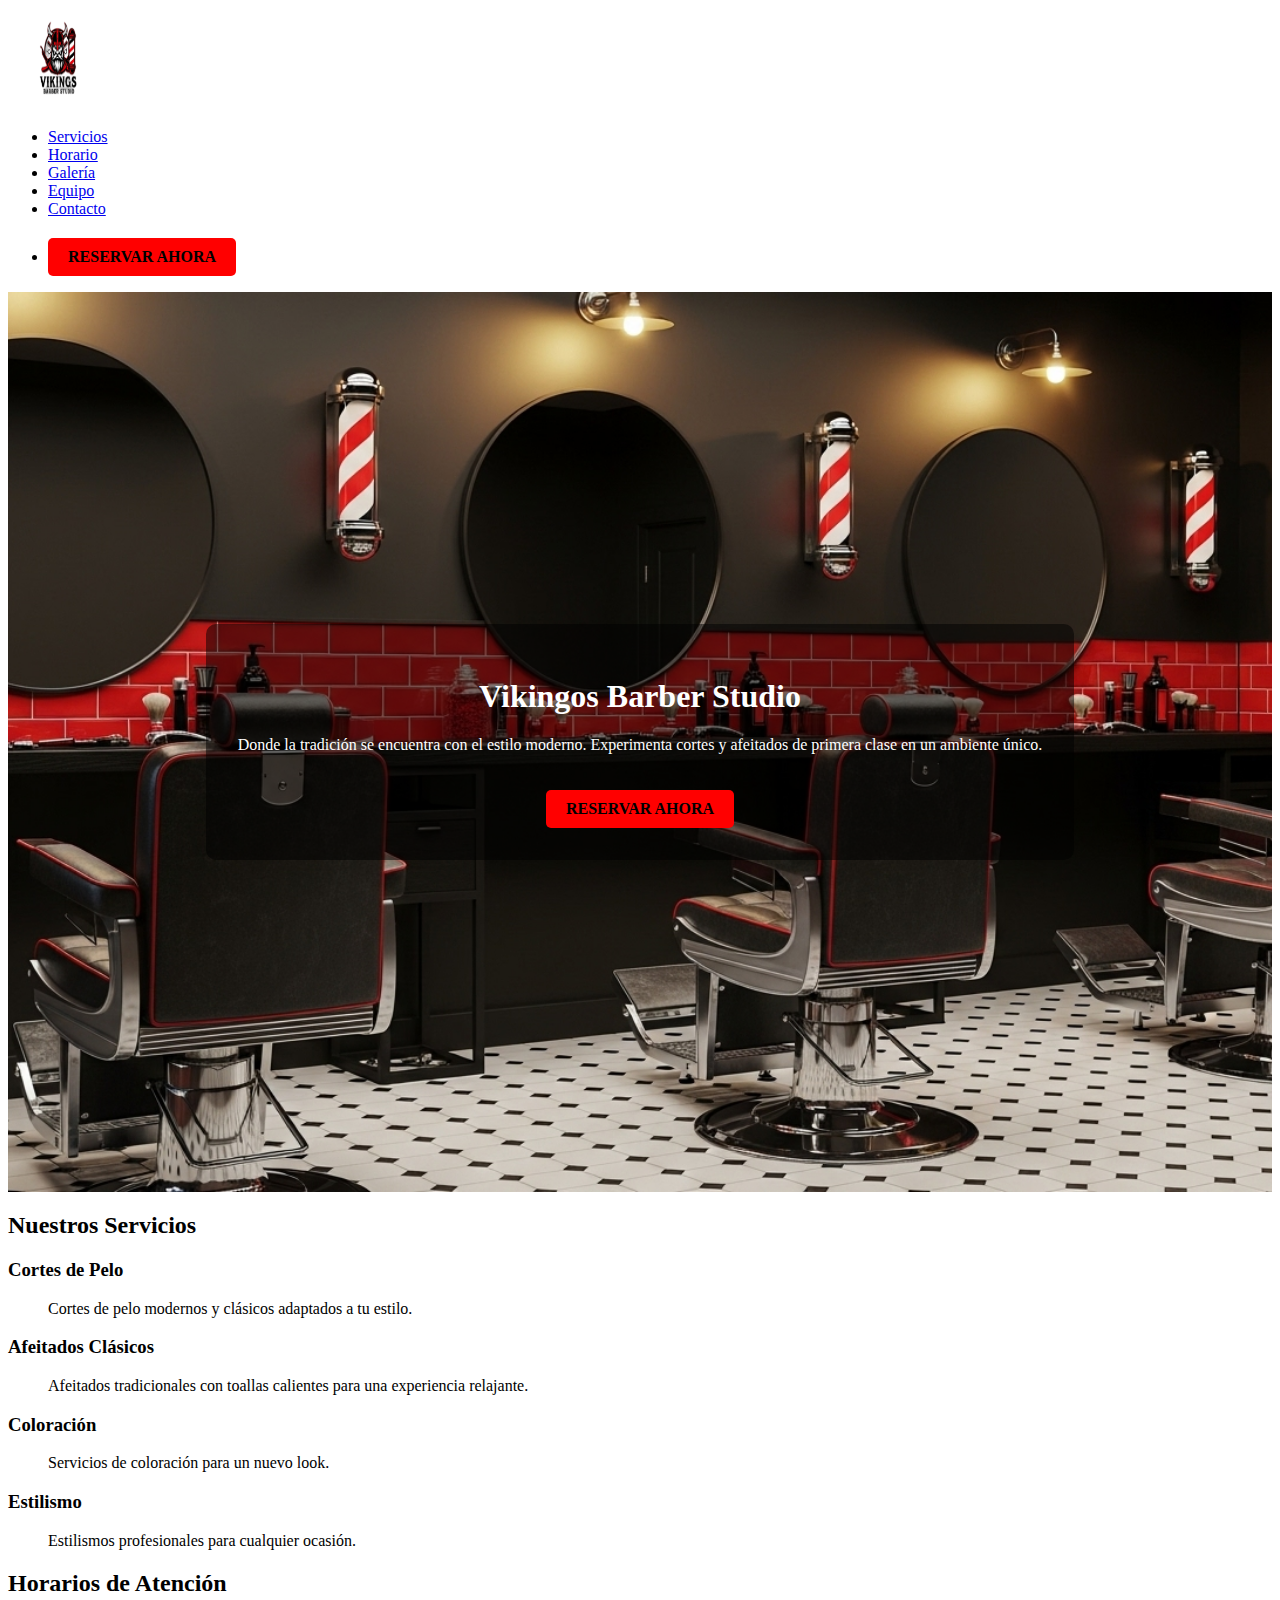
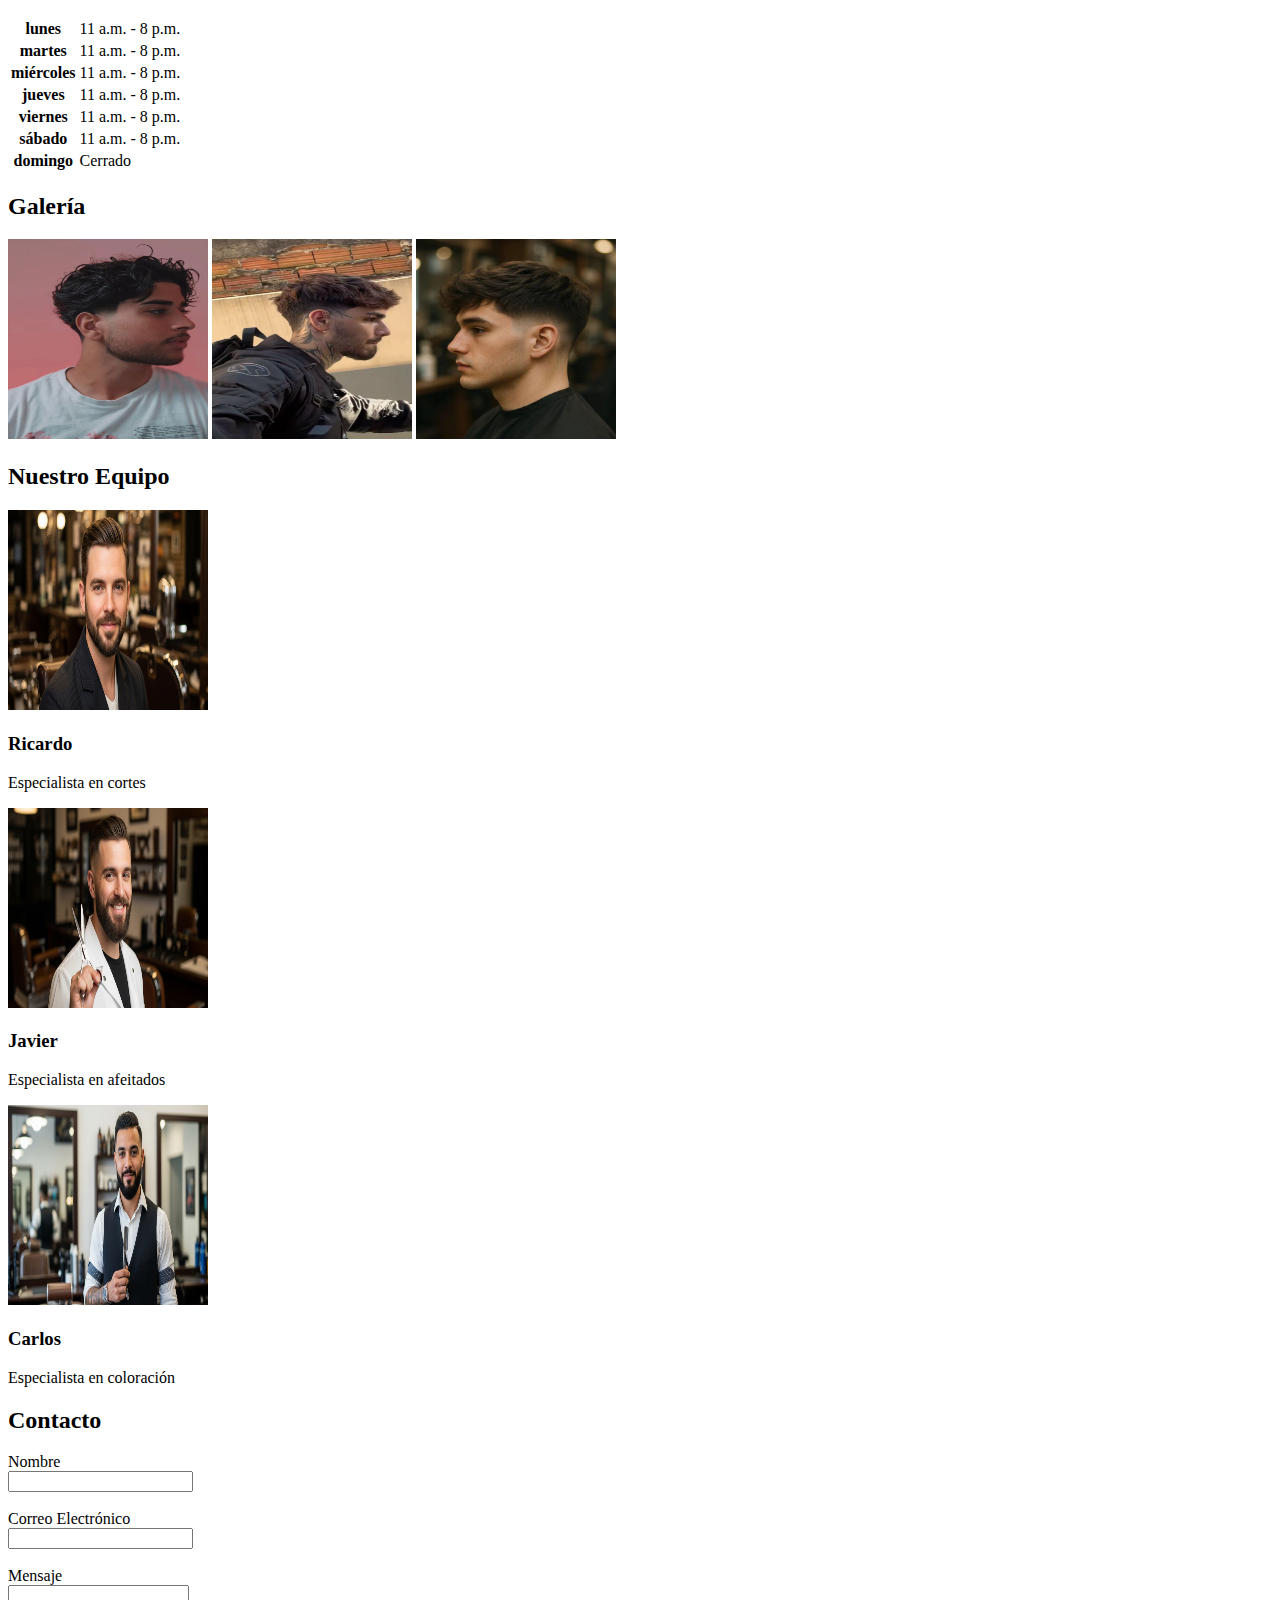
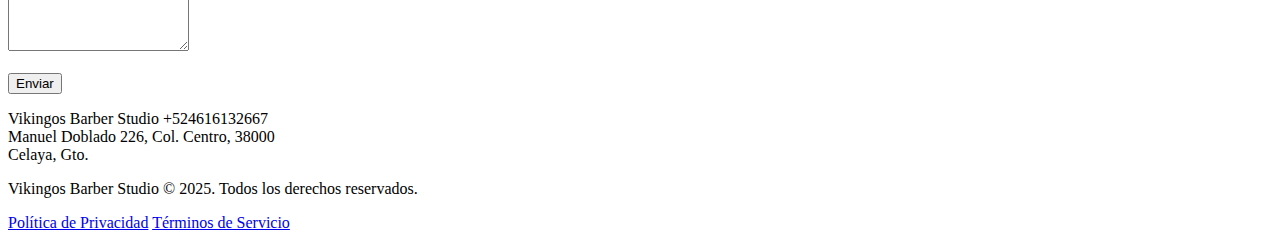
<file: index.html>
<!DOCTYPE html>
<html lang="es">
<head>
    <meta charset="UTF-8">
    <meta name="viewport" content="width=device-width, initial-scale=1.0">
    <title>Vikingos Barber Studio</title>
    <link rel="stylesheet" href="css/style.css"> <!--Enlace con la hoja de estilos-->
</head>
<body>
    <header>
        <!--Elementos que construiran la barra de navegacion de la pagina web-->
        <nav>
            <a href="index.html"><img src="img/vikingoslogo.png" alt="Logo de Vikingos Barber Studio" width="100" height="100"></a><!--Logotipo del negocio-->
            <ul> <!--Listado para la navegacion de la pagina-->
                <li><a href="#servicios">Servicios</a></li>
                <li><a href="#horario">Horario</a></li>
                <li><a href="#galeria">Galería</a></li>
                <li><a href="#equipo">Equipo</a></li>
                <li><a href="#contacto">Contacto</a></li>
                <li><a class = 'btn-reservar' href="#">Reservar ahora</a></li>
            </ul>
        </nav>
    </header>

    <main>
        <!--Banner principal y bienvenida de la pagina en base al diseño propuesto implementando CSS-->
        <div class="hero-section">
            <div class="hero-content">
                <h1>Vikingos Barber Studio</h1>
                <p>Donde la tradición se encuentra con el estilo moderno. Experimenta cortes y afeitados de primera clase en un ambiente único.</p>
                <a href="#" class="btn-reservar">Reservar Ahora</a>
            </div>
        </div>

        <!--Seccion relacionada a los servicios-->
        <section id= "servicios" class="services-section">
            <h2>Nuestros Servicios</h2>
            <dl class="services-list">
                <div class="service-item">
                    <dt><h3>Cortes de Pelo</h3></dt>
                    <dd><p>Cortes de pelo modernos y clásicos adaptados a tu estilo.</p></dd>
                </div>
                <div class="service-item">
                    <dt><h3>Afeitados Clásicos</h3></dt>
                    <dd><p>Afeitados tradicionales con toallas calientes para una experiencia relajante.</p></dd>
                </div>
                <div class="service-item">
                    <dt><h3>Coloración</h3></dt>
                    <dd><p>Servicios de coloración para un nuevo look.</p></dd>
                </div>
                <div class="service-item">
                    <dt><h3>Estilismo</h3></dt>
                    <dd><p>Estilismos profesionales para cualquier ocasión.</p></dd>
                </div>
            </dl>
        </section>

        <!--Tabla para mostrar horario de atencion-->
        <section id="horario" class="hours-section">
            <h2>Horarios de Atención</h2>
            <table class="schedule-table">
                <tbody>
                    <tr>
                        <th>lunes</th>
                        <td>11 a.m. - 8 p.m.</td>
                    </tr>
                    <tr>
                        <th>martes</th>
                        <td>11 a.m. - 8 p.m.</td>
                    </tr>
                    <tr>
                        <th>miércoles</th>
                        <td>11 a.m. - 8 p.m.</td>
                    </tr>
                    <tr>
                        <th>jueves</th>
                        <td>11 a.m. - 8 p.m.</td>
                    </tr>
                    <tr>
                        <th>viernes</th>
                        <td>11 a.m. - 8 p.m.</td>
                    </tr>
                    <tr>
                        <th>sábado</th>
                        <td>11 a.m. - 8 p.m.</td>
                    </tr>
                    <tr>
                        <th>domingo</th>
                        <td>Cerrado</td>
                    </tr>
                </tbody>
            </table>
        </section>

        <!--Galeria enfocada a mostrar el trabajo realizado en el establecimiento-->
        <section id="galeria" class="gallery-section">
            <h2>Galería</h2>
            <div class="gallery-container">
                <img src="img/haircut1.jpg" alt="Wolft cut hombre" width="200" height="200"> <!--el atributo alt relaciona la imagen con el tipo de corte-->
                <img src="img/haircut2.jpg" alt="French crop largo " width="200" height="200">
                <img src="img/haircut3.jpg" alt="Medium fade texturizado" width="200" height="200">
            </div>
        </section>


        <!--Seccion "Nuestro equipo" encargado de mostrar a los integrantes del negocio-->
        <section id="equipo" class="team-section">
            <h2>Nuestro Equipo</h2>
            <div class="team-container">
                <div class="team-member">
                    <img src="img/ricardo.jpg" alt="Ricardo, especialista en cortes" width="200" height="200"> <!--Imagen o fotografia de la persona-->
                    <h3>Ricardo</h3>                                                                       <!--Nombre de la persona-->
                    <p>Especialista en cortes</p>                                                          <!--Area de especializacion-->
                </div>
                <div class="team-member">
                    <img src="img/javier.jpg" alt="Javier, especialista en afeitados" width="200" height="200">
                    <h3>Javier</h3>
                    <p>Especialista en afeitados</p>
                </div>
                <div class="team-member">
                    <img src="img/carlos.jpg" alt="Carlos, especialista en coloración" width="200" height="200">
                    <h3>Carlos</h3>
                    <p>Especialista en coloración</p>
                </div>
            </div>
        </section>

        <!--Area de formulario para obtener informacion de potenciales clientes-->
        <section id="contacto"  class="contact-section">
            <h2>Contacto</h2>
            <form class="contact-form">
                <label for="nombre">Nombre</label>
                <br>
                <input type="text" id="nombre" name="nombre">
                <br><br>

                <label for="correo">Correo Electrónico</label>
                <br>
                <input type="email" id="correo" name="correo">
                <br><br>

                <label for="mensaje">Mensaje</label>
                <br>
                <textarea id="mensaje" name="mensaje" rows="4"></textarea>
                <br><br>

                <button type="submit">Enviar</button>
            </form>
        </section>
    </main>

    <!--Pie de pagina con informacion adicional del negocio-->
    <footer class="main-footer">
        <p>
            Vikingos Barber Studio +524616132667
            <br>
            Manuel Doblado 226, Col. Centro, 38000
            <br>
            Celaya, Gto.
        </p>
        <p>Vikingos Barber Studio &copy; 2025. Todos los derechos reservados.</p>
        <div class="footer-links">
            <a href="#">Política de Privacidad</a>
            <a href="#">Términos de Servicio</a>
        </div>
    </footer>
</body>
</html>
</file>
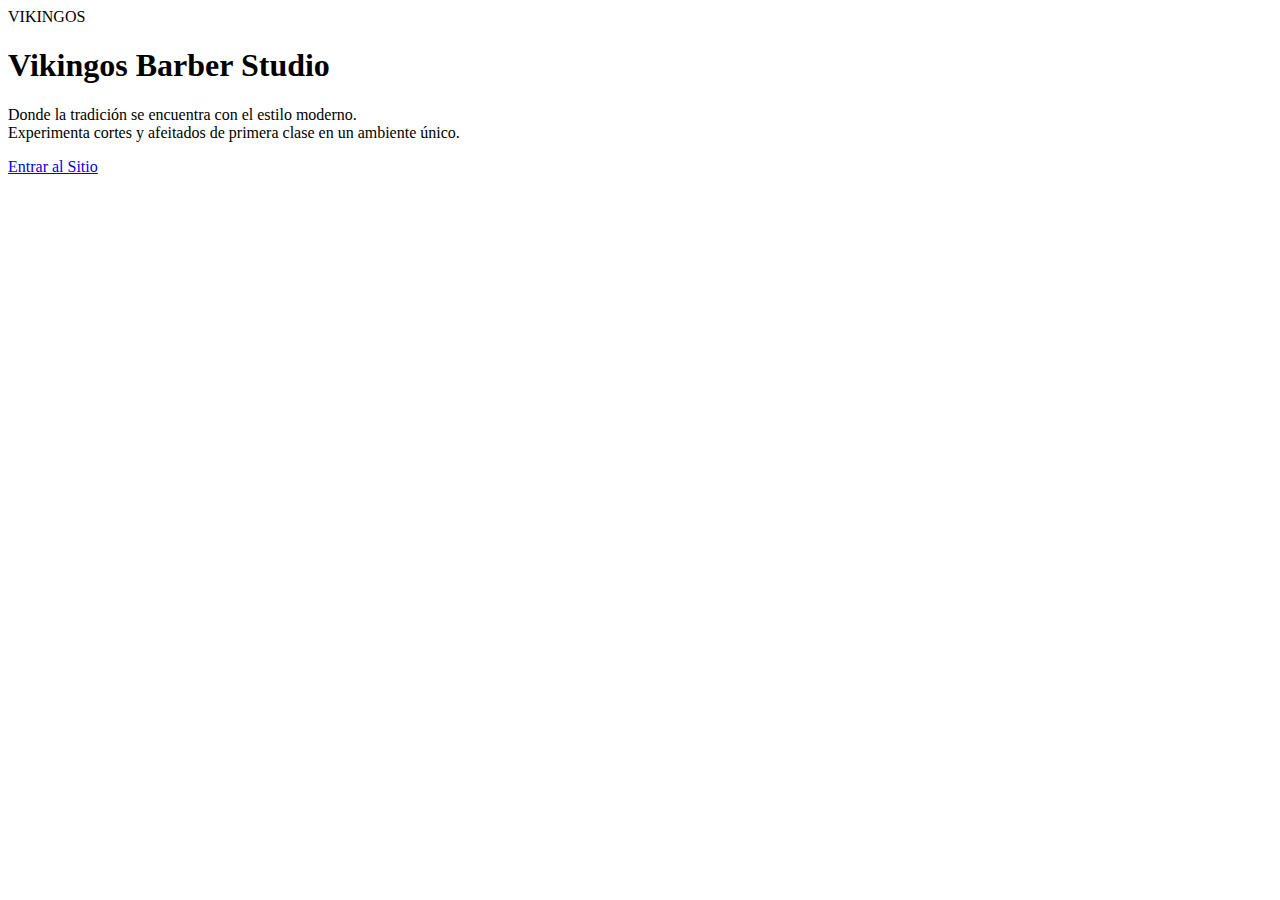
<file: banner.html>
<!DOCTYPE html>
<html lang="es">
<head>
    <meta charset="UTF-8">
    <meta name="viewport" content="width=device-width, initial-scale=1.0">
    <title>Vikingos Barber Studio - Bienvenido</title>
    <link rel="preconnect" href="https://fonts.googleapis.com">
    <link rel="preconnect" href="https://fonts.gstatic.com" crossorigin>
    <link href="https://fonts.googleapis.com/css2?family=Space+Grotesk:wght@300;400;500;700&display=swap" rel="stylesheet">
    <link href="css/style.css" rel='stylesheet'>
</head>
<body>
    <div class="banner-hero">
        <div class="decorative-elements">
            <div class="floating-element"></div>
            <div class="floating-element"></div>
            <div class="floating-element"></div>
        </div>
        
        <div class="banner-content">
            <div class="logo-container">
                <div class="logo-placeholder">
                    VIKINGOS
                </div>
            </div>
            
            <h1>Vikingos Barber Studio</h1>
            
            <p class="subtitle">
                Donde la tradición se encuentra con el estilo moderno.<br>
                Experimenta cortes y afeitados de primera clase en un ambiente único.
            </p>
            
            <a href="index.html" class="btn-enter">Entrar al Sitio</a>
        </div>
    </div>
</body>
</html>
</file>
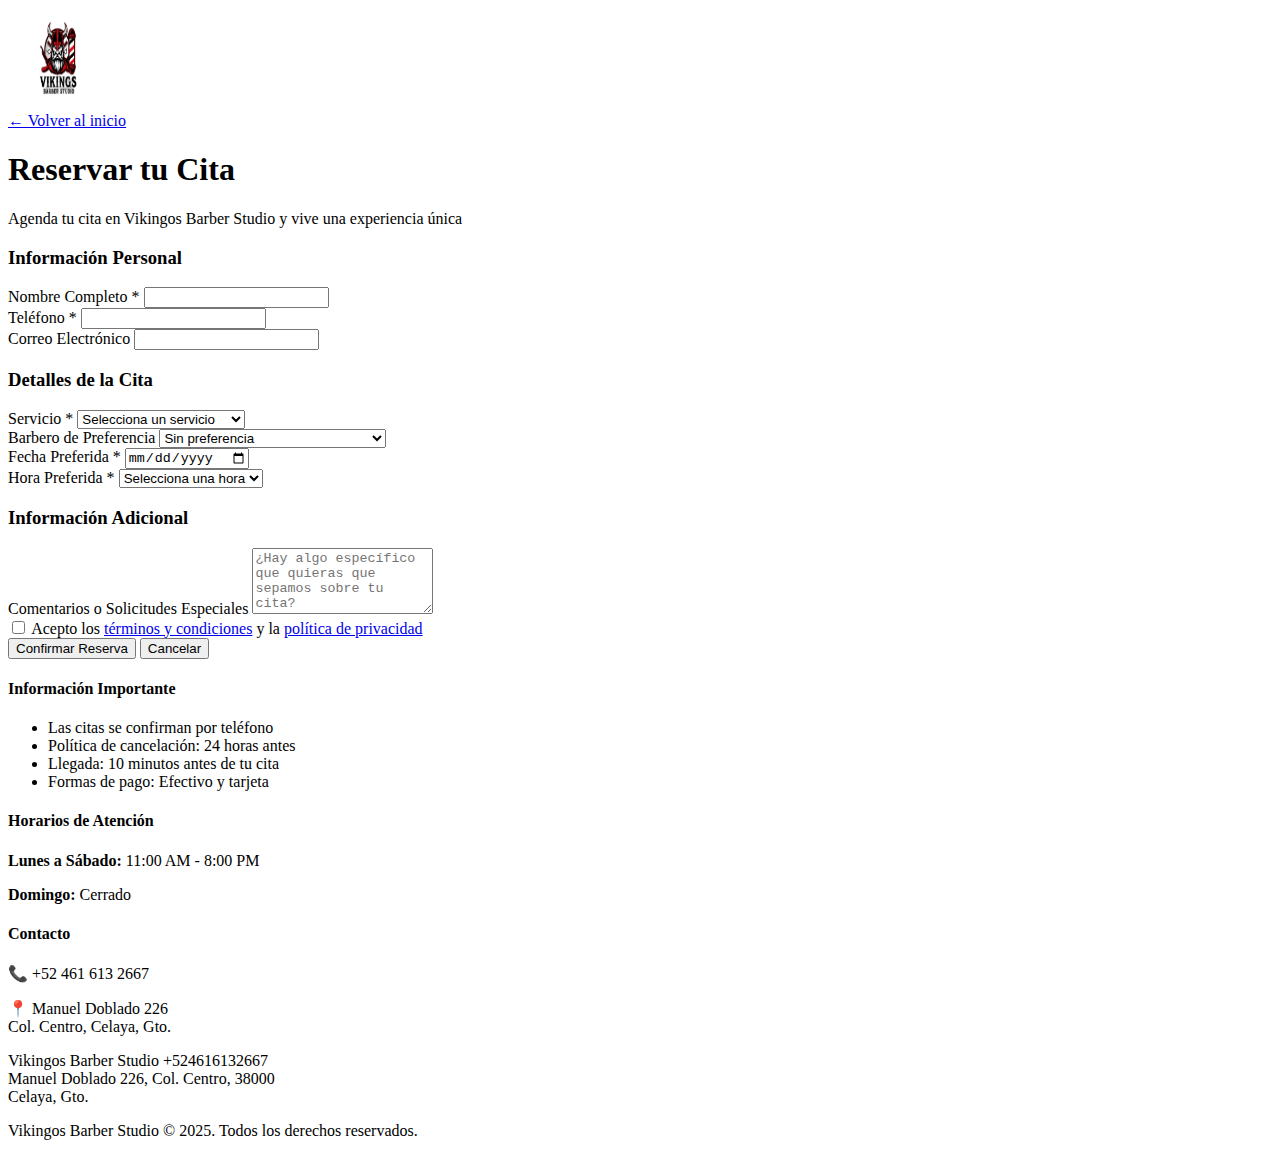
<file: reservar.html>
<!DOCTYPE html>
<html lang="es">
<head>
    <meta charset="UTF-8">
    <meta name="viewport" content="width=device-width, initial-scale=1.0">
    <title>Reservar Cita - Vikingos Barber Studio</title>
    <link rel="preconnect" href="https://fonts.googleapis.com">
    <link rel="preconnect" href="https://fonts.gstatic.com" crossorigin>
    <link href="https://fonts.googleapis.com/css2?family=Space+Grotesk:wght@300;400;500;700&display=swap" rel="stylesheet">
    <link href="css/style.css" rel='stylesheet'>
</head>
<body class="reservation-page">
    <header>
        <nav>
            <a href="index.html">
                <img src="img/vikingoslogo.png" alt="Logo de Vikingos Barber Studio" width="100" height="100">
            </a>
            <div class="nav-back">
                <a href="index.html" class="btn-back">← Volver al inicio</a>
            </div>
        </nav>
    </header>

    <main class="reservation-main">
        <section class="reservation-hero">
            <div class="reservation-container">
                <div class="reservation-header">
                    <h1>Reservar tu Cita</h1>
                    <p>Agenda tu cita en Vikingos Barber Studio y vive una experiencia única</p>
                </div>

                <div class="reservation-content">
              
                    <form class="reservation-form" id="reservationForm">
                        <div class="form-section">
                            <h3>Información Personal</h3>
                            <div class="form-row">
                                <div class="form-group">
                                    <label for="nombre">Nombre Completo *</label>
                                    <input type="text" id="nombre" name="nombre" required>
                                </div>
                                <div class="form-group">
                                    <label for="telefono">Teléfono *</label>
                                    <input type="tel" id="telefono" name="telefono" required>
                                </div>
                            </div>
                            <div class="form-group">
                                <label for="email">Correo Electrónico</label>
                                <input type="email" id="email" name="email">
                            </div>
                        </div>

                        <div class="form-section">
                            <h3>Detalles de la Cita</h3>
                            <div class="form-row">
                                <div class="form-group">
                                    <label for="servicio">Servicio *</label>
                                    <select id="servicio" name="servicio" required>
                                        <option value="">Selecciona un servicio</option>
                                        <option value="corte-pelo">Corte de Pelo - $200</option>
                                        <option value="afeitado-clasico">Afeitado Clásico - $150</option>
                                        <option value="corte-afeitado">Corte + Afeitado - $300</option>
                                        <option value="coloracion">Coloración - $250</option>
                                        <option value="estilismo">Estilismo - $180</option>
                                        <option value="combo-completo">Combo Completo - $400</option>
                                    </select>
                                </div>
                                <div class="form-group">
                                    <label for="barbero">Barbero de Preferencia</label>
                                    <select id="barbero" name="barbero">
                                        <option value="">Sin preferencia</option>
                                        <option value="ricardo">Ricardo - Especialista en cortes</option>
                                        <option value="javier">Javier - Especialista en afeitados</option>
                                        <option value="carlos">Carlos - Especialista en coloración</option>
                                    </select>
                                </div>
                            </div>
                            
                            <div class="form-row">
                                <div class="form-group">
                                    <label for="fecha">Fecha Preferida *</label>
                                    <input type="date" id="fecha" name="fecha" required min="">
                                </div>
                                <div class="form-group">
                                    <label for="hora">Hora Preferida *</label>
                                    <select id="hora" name="hora" required>
                                        <option value="">Selecciona una hora</option>
                                        <option value="11:00">11:00 AM</option>
                                        <option value="11:30">11:30 AM</option>
                                        <option value="12:00">12:00 PM</option>
                                        <option value="12:30">12:30 PM</option>
                                        <option value="13:00">1:00 PM</option>
                                        <option value="13:30">1:30 PM</option>
                                        <option value="14:00">2:00 PM</option>
                                        <option value="14:30">2:30 PM</option>
                                        <option value="15:00">3:00 PM</option>
                                        <option value="15:30">3:30 PM</option>
                                        <option value="16:00">4:00 PM</option>
                                        <option value="16:30">4:30 PM</option>
                                        <option value="17:00">5:00 PM</option>
                                        <option value="17:30">5:30 PM</option>
                                        <option value="18:00">6:00 PM</option>
                                        <option value="18:30">6:30 PM</option>
                                        <option value="19:00">7:00 PM</option>
                                        <option value="19:30">7:30 PM</option>
                                    </select>
                                </div>
                            </div>
                        </div>

                        <div class="form-section">
                            <h3>Información Adicional</h3>
                            <div class="form-group">
                                <label for="comentarios">Comentarios o Solicitudes Especiales</label>
                                <textarea id="comentarios" name="comentarios" rows="4" placeholder="¿Hay algo específico que quieras que sepamos sobre tu cita?"></textarea>
                            </div>
                        </div>

                        <div class="form-section">
                            <div class="form-terms">
                                <label class="checkbox-container">
                                    <input type="checkbox" id="terminos" name="terminos" required>
                                    <span class="checkmark"></span>
                                    Acepto los <a href="#" target="_blank">términos y condiciones</a> y la <a href="#" target="_blank">política de privacidad</a>
                                </label>
                            </div>
                        </div>

                        <div class="form-actions">
                            <button type="submit" class="btn-reservar-form">Confirmar Reserva</button>
                            <button type="button" class="btn-cancelar" onclick="window.history.back()">Cancelar</button>
                        </div>
                    </form>
                    <div class="reservation-info">
                        <div class="info-card">
                            <h4>Información Importante</h4>
                            <ul>
                                <li>Las citas se confirman por teléfono</li>
                                <li>Política de cancelación: 24 horas antes</li>
                                <li>Llegada: 10 minutos antes de tu cita</li>
                                <li>Formas de pago: Efectivo y tarjeta</li>
                            </ul>
                        </div>

                        <div class="info-card">
                            <h4>Horarios de Atención</h4>
                            <div class="schedule-info">
                                <p><strong>Lunes a Sábado:</strong> 11:00 AM - 8:00 PM</p>
                                <p><strong>Domingo:</strong> Cerrado</p>
                            </div>
                        </div>

                        <div class="info-card contact-info">
                            <h4>Contacto</h4>
                            <p><strong>📞</strong> +52 461 613 2667</p>
                            <p><strong>📍</strong> Manuel Doblado 226<br>Col. Centro, Celaya, Gto.</p>
                        </div>
                    </div>
                </div>
            </div>
        </section>
    </main>

    <footer class="main-footer">
        <p>
            Vikingos Barber Studio +524616132667
            <br>
            Manuel Doblado 226, Col. Centro, 38000
            <br>
            Celaya, Gto.
        </p>
        <p>Vikingos Barber Studio &copy; 2025. Todos los derechos reservados.</p>
    </footer>

    <script>
        document.getElementById('fecha').min = new Date().toISOString().split('T')[0];
        
        document.getElementById('reservationForm').addEventListener('submit', function(e) {
            e.preventDefault();
            
            alert('¡Gracias por tu reserva! Te contactaremos pronto para confirmar tu cita.');
            
          
        });

        document.getElementById('fecha').addEventListener('input', function() {
            const selectedDate = new Date(this.value);
            if (selectedDate.getDay() === 0) { 
                alert('Los domingos estamos cerrados. Por favor selecciona otra fecha.');
                this.value = '';
            }
        });
    </script>
</body>
</html>
</file>
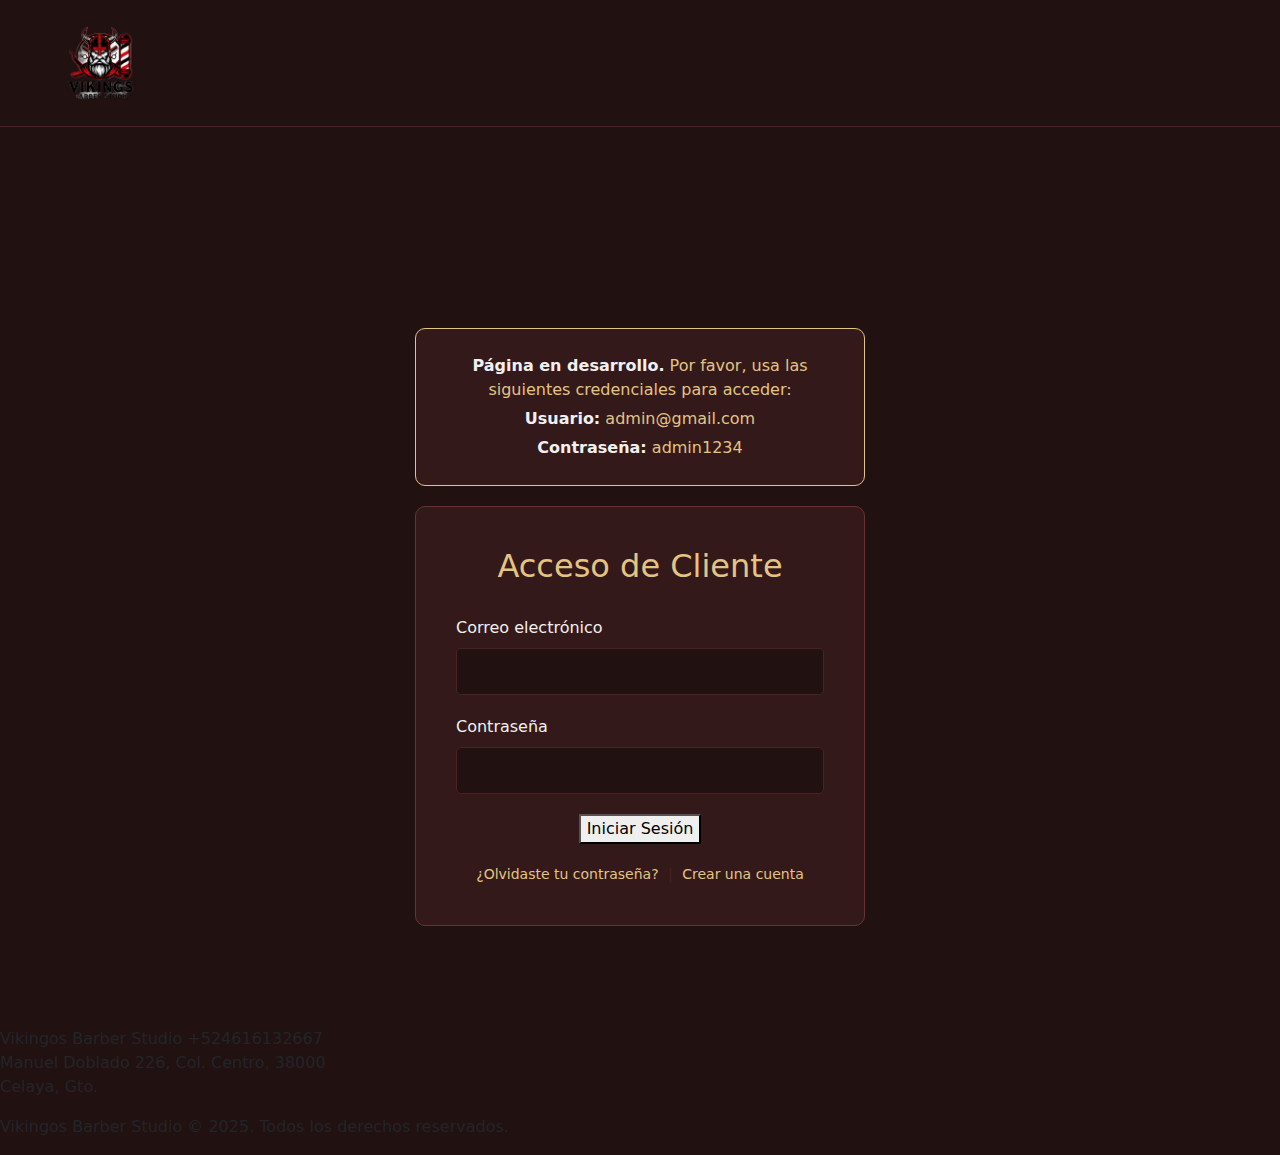
<file: screens/login.html>
<!DOCTYPE html>
<html lang="es">
<head>
    <meta charset="UTF-8">
    <meta name="viewport" content="width=device-width, initial-scale=1.0">
    <title>Iniciar Sesión - Vikingos Barber Studio</title>
    <link rel="preconnect" href="https://fonts.googleapis.com">
    <link rel="preconnect" href="https://fonts.gstatic.com" crossorigin>
    <link href="https://fonts.googleapis.com/css2?family=Space+Grotesk:wght@300;400;500;700&display=swap" rel="stylesheet">
    <link href="https://cdn.jsdelivr.net/npm/bootstrap@5.3.3/dist/css/bootstrap.min.css" rel="stylesheet" integrity="sha384-QWTKZyjpPEjISv5WaRU9OFeRpok6YctnYmDr5pNlyT2bRjXh0JMhjY6hW+ALEwIH" crossorigin="anonymous">
    <link rel="stylesheet" href="../css/style.css">
    <link rel="stylesheet" href="../css/loginstyle.css">
    <script src="https://code.jquery.com/jquery-3.7.1.min.js"></script>
</head>
<body class="login-page">
    <header>
        <nav class="navbar navbar-expand-lg" style="background-color: #221111; border-bottom: 1px solid #482323;">
            <div class="container-fluid">
                <a class="navbar-brand" href="mainsite.html">
                    <img src="../img/vikingoslogo.png" alt="Logo de Vikingos Barber Studio" height="100">
                </a>
            </div>
        </nav>
    </header>

    <main class="login-main">
        <section class="login-hero">
            <div class="login-container">
                <div class="development-banner">
                    <p><strong>Página en desarrollo.</strong> Por favor, usa las siguientes credenciales para acceder:</p>
                    <p><strong>Usuario:</strong> admin@gmail.com</p>
                    <p><strong>Contraseña:</strong> admin1234</p>
                </div>
                <div class="login-card">
                    <h2>Acceso de Cliente</h2>
                    <div id="login-message" class="login-message"></div>
                    <form id="loginForm">
                        <div class="form-group">
                            <label for="username">Correo electrónico</label>
                            <input type="email" id="username" name="email" required>
                        </div>
                        <div class="form-group">
                            <label for="password">Contraseña</label>
                            <input type="password" id="password" name="password" required>
                        </div>
                        <div class="form-actions">
                            <button type="submit" class="btn-reservar-form">Iniciar Sesión</button>
                        </div>
                        <div class="login-links">
                            <a href="#">¿Olvidaste tu contraseña?</a>
                            <span>|</span>
                            <a href="#">Crear una cuenta</a>
                        </div>
                    </form>
                </div>
            </div>
        </section>
    </main>

    <footer class="main-footer">
        <p>
            Vikingos Barber Studio +524616132667
            <br>
            Manuel Doblado 226, Col. Centro, 38000
            <br>
            Celaya, Gto.
        </p>
        <p>Vikingos Barber Studio &copy; 2025. Todos los derechos reservados.</p>
    </footer>
    <script src="https://cdn.jsdelivr.net/npm/bootstrap@5.3.3/dist/js/bootstrap.bundle.min.js" integrity="sha384-YvpcrYf0tY3lHB60NNkmXc5s9fDVZLESaAA55NDzOxhy9GkcIdslK1eN7N6jIeHz" crossorigin="anonymous"></script>
    <script src="../js/loginvalidacion.js"></script>
</body>
</html>
</file>
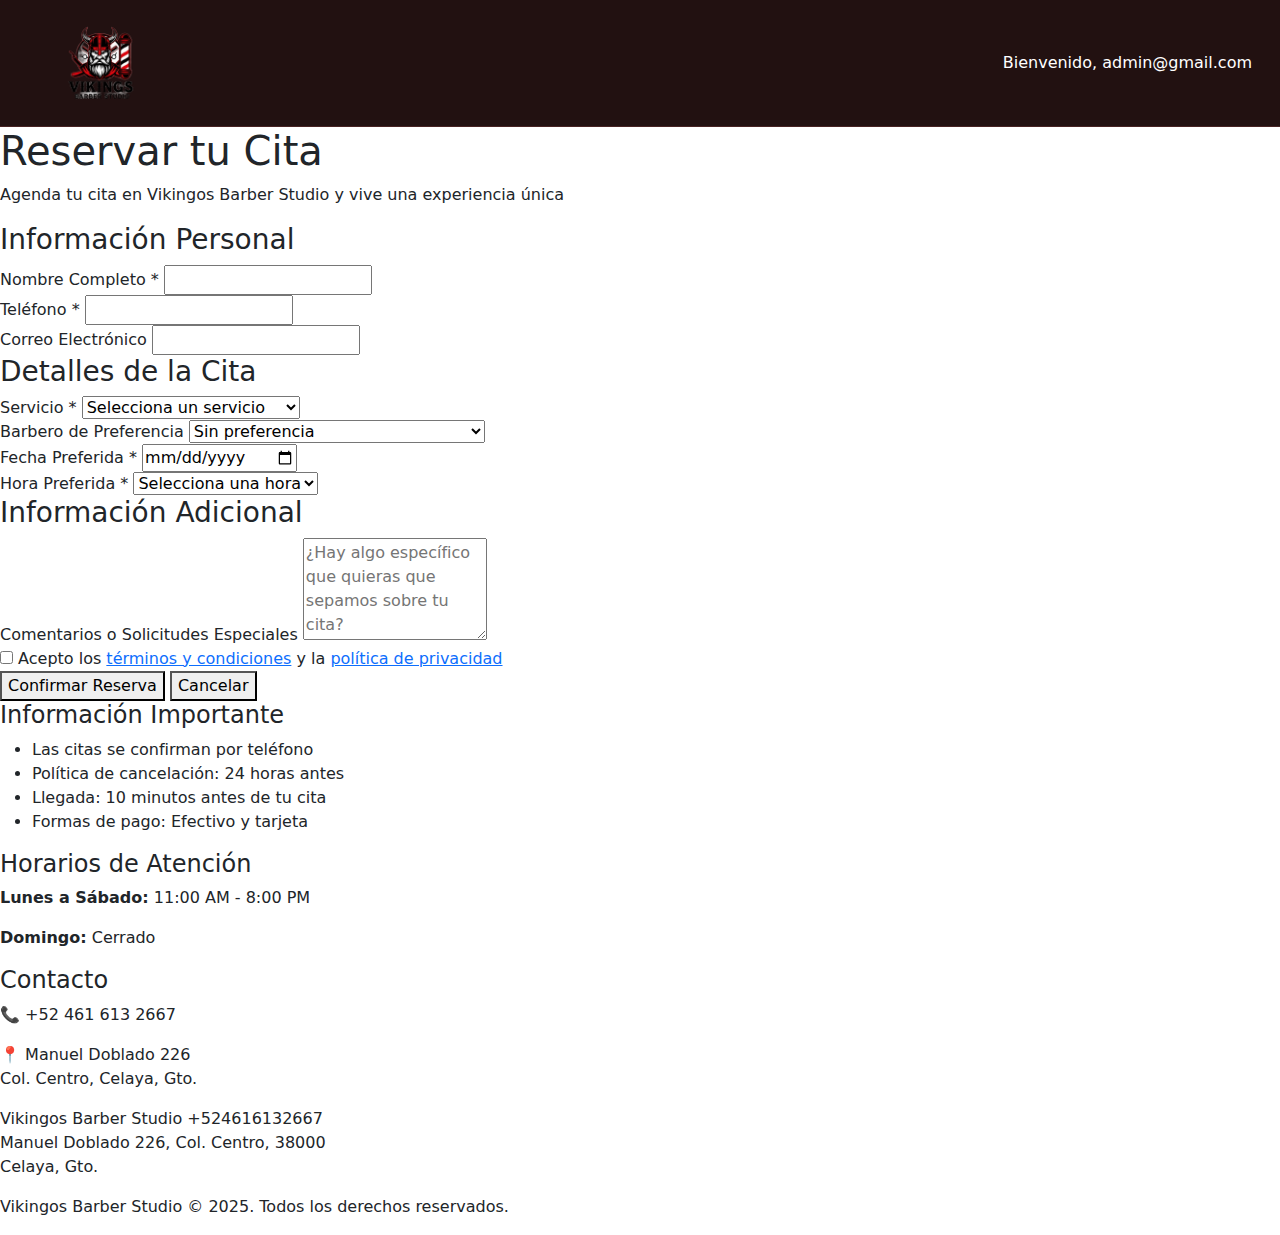
<file: screens/reservar.html>
<!DOCTYPE html>
<html lang="es">
<head>
    <meta charset="UTF-8">
    <meta name="viewport" content="width=device-width, initial-scale=1.0">
    <title>Reservar Cita - Vikingos Barber Studio</title>
    <link rel="preconnect" href="https://fonts.googleapis.com">
    <link rel="preconnect" href="https://fonts.gstatic.com" crossorigin>
    <link href="https://fonts.googleapis.com/css2?family=Space+Grotesk:wght@300;400;500;700&display=swap" rel="stylesheet">
    <link href="https://cdn.jsdelivr.net/npm/bootstrap@5.3.3/dist/css/bootstrap.min.css" rel="stylesheet" integrity="sha384-QWTKZyjpPEjISv5WaRU9OFeRpok6YctnYmDr5pNlyT2bRjXh0JMhjY6hW+ALEwIH" crossorigin="anonymous">
    <link href="../css/style.css" rel='stylesheet'>
    <script src="https://code.jquery.com/jquery-3.7.1.min.js"></script>
    <link rel="stylesheet" href="../css/style.css">
    <link rel="stylesheet" href="https://cdnjs.cloudflare.com/ajax/libs/font-awesome/6.4.2/css/all.min.css">
</head>
<body class="reservation-page">
    <header>
        <nav class="navbar navbar-expand-lg" style="background-color: #221111; border-bottom: 1px solid #482323;">
            <div class="container-fluid">
                <a class="navbar-brand" href="../screens/mainsite.html">
                    <img src="../img/vikingoslogo.png" alt="Logo de Vikingos Barber Studio" height="100">
                </a>
                <div class="d-flex ms-auto align-items-center">
                    <span id="user-display" class="text-white me-3"></span>
                </div>
            </div>
        </nav>
    </header>
    <script src="https://cdn.jsdelivr.net/npm/bootstrap@5.3.3/dist/js/bootstrap.bundle.min.js" integrity="sha384-YvpcrYf0tY3lHB60NNkmXc5s9fDVZLESaAA55NDzOxhy9GkcIdslK1eN7N6jIeHz" crossorigin="anonymous"></script>

    <main class="reservation-main">
        <section class="reservation-hero">
            <div class="reservation-container">
                <div class="reservation-header">
                    <h1>Reservar tu Cita</h1>
                    <p>Agenda tu cita en Vikingos Barber Studio y vive una experiencia única</p>
                </div>

                <div class="reservation-content">
              
                    <form class="reservation-form" id="reservationForm">
                        <div class="form-section">
                            <h3>Información Personal</h3>
                            <div class="form-row">
                                <div class="form-group">
                                    <label for="nombre">Nombre Completo *</label>
                                    <input type="text" id="nombre" name="nombre" required>
                                    <span class="error-message"></span>
                                </div>
                                <div class="form-group">
                                    <label for="telefono">Teléfono *</label>
                                    <input type="tel" id="telefono" name="telefono" required>
                                    <span class="error-message"></span>
                                </div>
                            </div>
                            <div class="form-group">
                                <label for="email">Correo Electrónico</label>
                                <input type="email" id="email" name="email">
                                <span class="error-message"></span>
                            </div>
                        </div>

                        <div class="form-section">
                            <h3>Detalles de la Cita</h3>
                            <div class="form-row">
                                <div class="form-group">
                                    <label for="servicio">Servicio *</label>
                                    <select id="servicio" name="servicio" required>
                                        <option value="">Selecciona un servicio</option>
                                        <option value="corte-pelo">Corte de Pelo - $200</option>
                                        <option value="afeitado-clasico">Afeitado Clásico - $150</option>
                                        <option value="corte-afeitado">Corte + Afeitado - $300</option>
                                        <option value="coloracion">Coloración - $250</option>
                                        <option value="estilismo">Estilismo - $180</option>
                                        <option value="combo-completo">Combo Completo - $400</option>
                                    </select>
                                    <span class="error-message"></span>
                                </div>
                                <div class="form-group">
                                    <label for="barbero">Barbero de Preferencia</label>
                                    <select id="barbero" name="barbero">
                                        <option value="">Sin preferencia</option>
                                        <option value="ricardo">Ricardo - Especialista en cortes</option>
                                        <option value="javier">Javier - Especialista en afeitados</option>
                                        <option value="carlos">Carlos - Especialista en coloración</option>
                                    </select>
                                </div>
                            </div>
                            
                            <div class="form-row">
                                <div class="form-group">
                                    <label for="fecha">Fecha Preferida *</label>
                                    <input type="date" id="fecha" name="fecha" required min="">
                                    <span class="error-message"></span>
                                </div>
                                <div class="form-group">
                                    <label for="hora">Hora Preferida *</label>
                                    <select id="hora" name="hora" required>
                                        <option value="">Selecciona una hora</option>
                                        <option value="11:00">11:00 AM</option>
                                        <option value="11:30">11:30 AM</option>
                                        <option value="12:00">12:00 PM</option>
                                        <option value="12:30">12:30 PM</option>
                                        <option value="13:00">1:00 PM</option>
                                        <option value="13:30">1:30 PM</option>
                                        <option value="14:00">2:00 PM</option>
                                        <option value="14:30">2:30 PM</option>
                                        <option value="15:00">3:00 PM</option>
                                        <option value="15:30">3:30 PM</option>
                                        <option value="16:00">4:00 PM</option>
                                        <option value="16:30">4:30 PM</option>
                                        <option value="17:00">5:00 PM</option>
                                        <option value="17:30">5:30 PM</option>
                                        <option value="18:00">6:00 PM</option>
                                        <option value="18:30">6:30 PM</option>
                                        <option value="19:00">7:00 PM</option>
                                        <option value="19:30">7:30 PM</option>
                                    </select>
                                    <span class="error-message"></span>
                                </div>
                            </div>
                        </div>

                        <div class="form-section">
                            <h3>Información Adicional</h3>
                            <div class="form-group">
                                <label for="comentarios">Comentarios o Solicitudes Especiales</label>
                                <textarea id="comentarios" name="comentarios" rows="4" placeholder="¿Hay algo específico que quieras que sepamos sobre tu cita?"></textarea>
                            </div>
                        </div>

                        <div class="form-section">
                            <div class="form-terms">
                                <label class="checkbox-container">
                                    <input type="checkbox" id="terminos" name="terminos" required>
                                    <span class="checkmark"></span>
                                    Acepto los <a href="#" target="_blank">términos y condiciones</a> y la <a href="#" target="_blank">política de privacidad</a>
                                </label>
                                <span class="error-message"></span>
                            </div>
                        </div>

                        <div class="form-actions">
                            <button type="submit" class="btn-reservar-form">Confirmar Reserva</button>
                            <button type="button" class="btn-cancelar" onclick="window.history.back()">Cancelar</button>
                        </div>
                    </form>
                    <div class="reservation-info">
                        <div class="info-card">
                            <h4>Información Importante</h4>
                            <ul>
                                <li>Las citas se confirman por teléfono</li>
                                <li>Política de cancelación: 24 horas antes</li>
                                <li>Llegada: 10 minutos antes de tu cita</li>
                                <li>Formas de pago: Efectivo y tarjeta</li>
                            </ul>
                        </div>

                        <div class="info-card">
                            <h4>Horarios de Atención</h4>
                            <div class="schedule-info">
                                <p><strong>Lunes a Sábado:</strong> 11:00 AM - 8:00 PM</p>
                                <p><strong>Domingo:</strong> Cerrado</p>
                            </div>
                        </div>

                        <div class="info-card contact-info">
                            <h4>Contacto</h4>
                            <p><strong>📞</strong> +52 461 613 2667</p>
                            <p><strong>📍</strong> Manuel Doblado 226<br>Col. Centro, Celaya, Gto.</p>
                        </div>
                    </div>
                </div>
            </div>
        </section>
    </main>

    <footer class="main-footer">
        <p>
            Vikingos Barber Studio +524616132667
            <br>
            Manuel Doblado 226, Col. Centro, 38000
            <br>
            Celaya, Gto.
        </p>
        <p>Vikingos Barber Studio &copy; 2025. Todos los derechos reservados.</p>
    </footer>

    <script src="../js/reservacionvalidacion.js"></script>
    
</body>
</html>
</file>
<file: css/style.css>
/* Estilos para el contenedor principal */
.hero-section {
    background-image: url('../img/barberiaphoto.jpg'); 
    background-size: cover; /* La imagen cubrirá todo el contenedor */
    background-position: center; /* Centra la imagen */
    height: 100vh; /* El contenedor ocupará el 100% de la altura de la pantalla */
    color: #fff; /* Color del texto blanco */
    display: flex; /* Uso de Flexbox para centrar el contenido */
    justify-content: center; /* Centra el contenido horizontalmente */
    align-items: center; /* Centra el contenido verticalmente */
    text-align: center; /* Alinea el texto al centro */
}

/* Estilos para el contenido dentro del contenedor */
.hero-content {
    background-color: rgba(0, 0, 0, 0.5); /* Un fondo semitransparente (0.5) para que el texto se lea mejor */
    padding: 2rem;
    border-radius: 10px;
}

/* Estilos para el botón "Reservar Ahora" */
.btn-reservar {
    display: inline-block;
    background-color: #ff0000; /* Color del botón (siguiendo el patron de color y diseño) */
    color: #000;
    text-decoration: none; /* Elimina el subrayado del enlace */
    padding: 10px 20px;
    border-radius: 5px;
    margin-top: 20px;
    font-weight: bold;
    text-transform: uppercase;
}
</file>
<file: css/loginstyle.css>
/*
    ------------------------------------------------------
    Página de Login
    ------------------------------------------------------
*/

body.login-page {
    background-color: #221111;
}

.login-main {
    display: flex;
    justify-content: center;
    align-items: center;
    min-height: 100vh;
    padding-top: 100px; /* Para el navbar fijo */
}

.login-container {
    max-width: 450px;
    width: 100%;
    margin: auto;
}

.login-card {
    background-color: #331919;
    border: 1px solid #673232;
    border-radius: 10px;
    padding: 40px;
    text-align: center;
    color: #f0f0f0;
}

.login-card h2 {
    color: #e4c483;
    margin-bottom: 30px;
}

.login-card .form-group {
    text-align: left;
    margin-bottom: 20px;
}

.login-card label {
    display: block;
    margin-bottom: 8px;
    color: #f0f0f0;
    font-weight: 500;
}

.login-card input[type="email"],
.login-card input[type="password"] {
    width: 100%;
    padding: 12px 15px;
    border: 1px solid #482323;
    background-color: #221111;
    color: #f0f0f0;
    border-radius: 5px;
    font-size: 14px;
    box-sizing: border-box;
}

.login-card input:focus {
    outline: none;
    border-color: #e4c483;
    box-shadow: 0 0 0 2px rgba(228, 196, 131, 0.2);
}

.login-links {
    margin-top: 20px;
    font-size: 14px;
}

.login-links a {
    color: #e4c483;
    text-decoration: none;
    transition: color 0.3s;
}

.login-links a:hover {
    color: #f0d696;
}

.login-links span {
    color: #482323;
    margin: 0 5px;
}

/*
    ------------------------------------------------------
    Estilos para el banner de desarrollo
    ------------------------------------------------------
*/
.development-banner {
    background-color: #331919;
    color: #e4c483;
    border: 1px solid #e4c483;
    padding: 20px;
    border-radius: 10px;
    margin-bottom: 20px;
    text-align: center;
}

.development-banner p {
    margin: 5px 0;
    line-height: 1.5;
}

.development-banner strong {
    color: #f0f0f0;
}

/* Estilos para los mensajes de validación */
.login-message {
    padding: 10px;
    margin-bottom: 20px;
    border-radius: 5px;
    display: none; /* Oculto por defecto */
}

.login-message.success-message {
    background-color: #d4edda;
    color: #155724;
    border: 1px solid #c3e6cb;
    display: block;
}

.login-message.error-message {
    background-color: #f8d7da;
    color: #721c24;
    border: 1px solid #f5c6cb;
    display: block;
}
</file>
